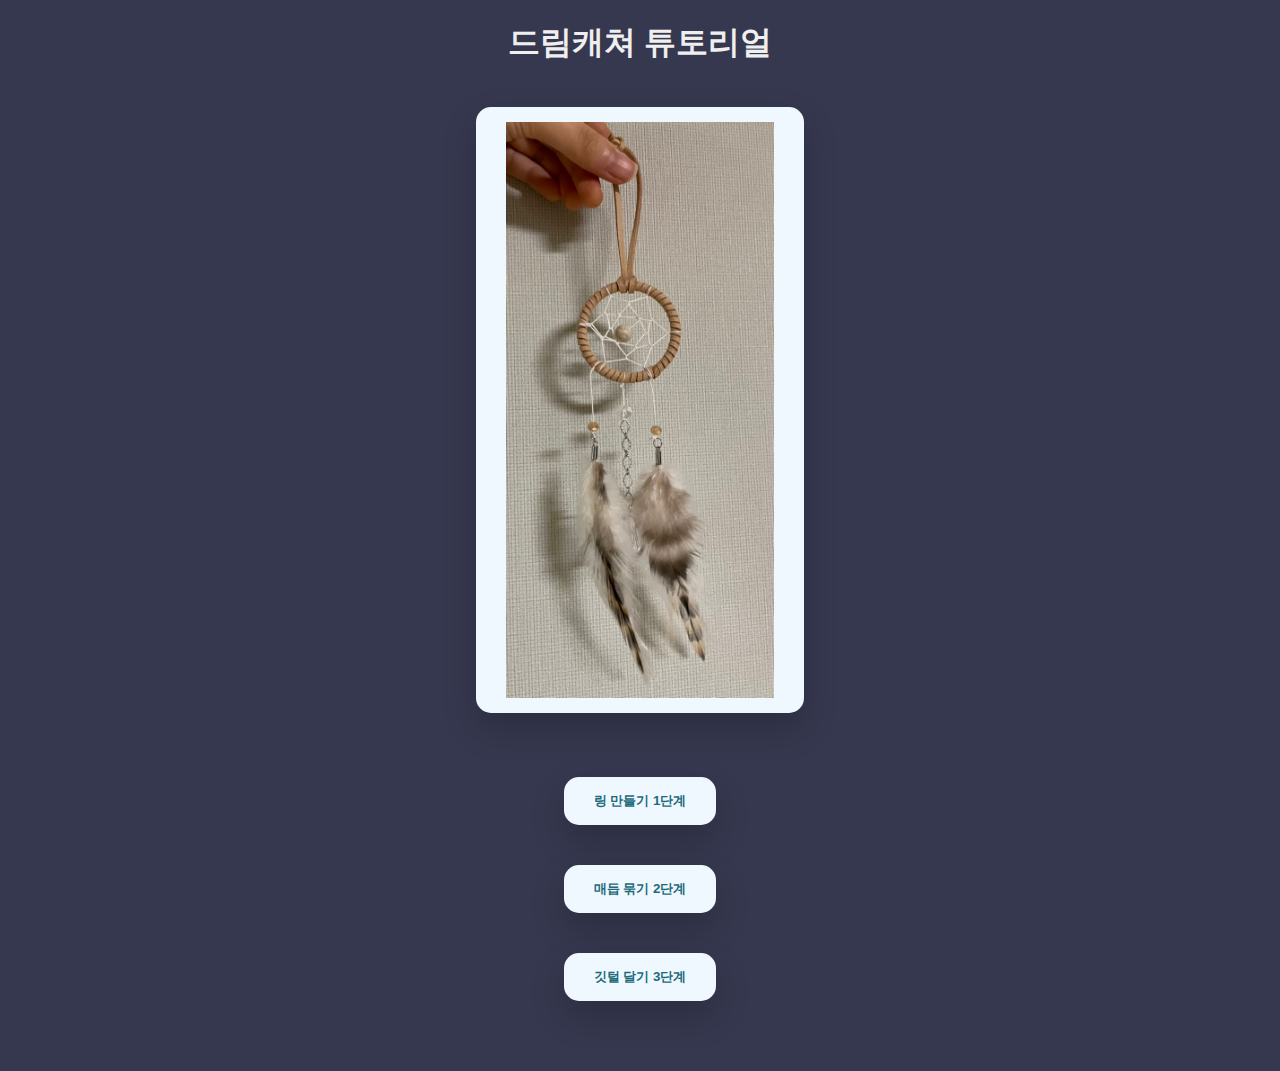
<file: index.html>
<!DOCTYPE html>
<html>
  <head>
    <meta charset="utf-8">
    <title>드림캐쳐 튜토리얼</title>
    <link rel="stylesheet" type="text/css" href = "index.css">
    <style>
      li {
        padding: 20px;
      }
      h2{
        margin:40px;
      }
    </style>
  </head>
  <body style="text-align: center;">
    <h1 style="text-align:center;">드림캐쳐 튜토리얼</h1>
    <input type="image" src="드림사진2.jpg" style="width: 26%; margin: 20px; pointer-events: none;"/>
    <div style="margin: 70px; margin-top: 0px;">
      <h2><input type="button" value="링 만들기 1단계" onclick="location.href='makering.html'"></h2>
  
      <h2><input type="button" value="매듭 묶기 2단계" onclick="location.href='tie.html'"></h2>
  
      <h2><input type="button" value="깃털 달기 3단계" onclick="location.href='wing.html'"></h2>
      
  </body>
</html>
</file>
<file: index.css>
html {
    background-color: #36384f;
    font-family: fantasy;
    font-style: initial;
    font-weight: normal;
    color: #efefef;
}
@import url("https://fonts.googleapis.com/css?family=Poppins:200,300,400,500,600,700,800,900&display=swap");

input {
    margin: 0;
    padding: 0;
    box-sizing: border-box;
    text-align: center;
    padding: 100px;
    
    position: relative;
    border: none;
    display: inline-block;
    padding: 15px 30px;
    border-radius: 15px;
    font-family: "paybooc-Light", sans-serif;
    box-shadow: 0 15px 35px rgba(0, 0, 0, 0.2);
    text-decoration: none;
    font-weight: 600;
    transition: 0.25s;
    background-color: aliceblue;
    color: #1e6b7b;
}
input:hover {
    letter-spacing: 2px;
    transform: scale(1.2);
    cursor: pointer;
}
.columns figure{
    display: inline-block;
    border:2px solid rgba(226, 222, 222, 0.456);
    margin:0;
    margin-bottom: 15px;
    padding:10px;
    box-shadow: 2.7px 2.7px 4.3px rgba(212, 201, 201, 0.701);;
  }
</file>
